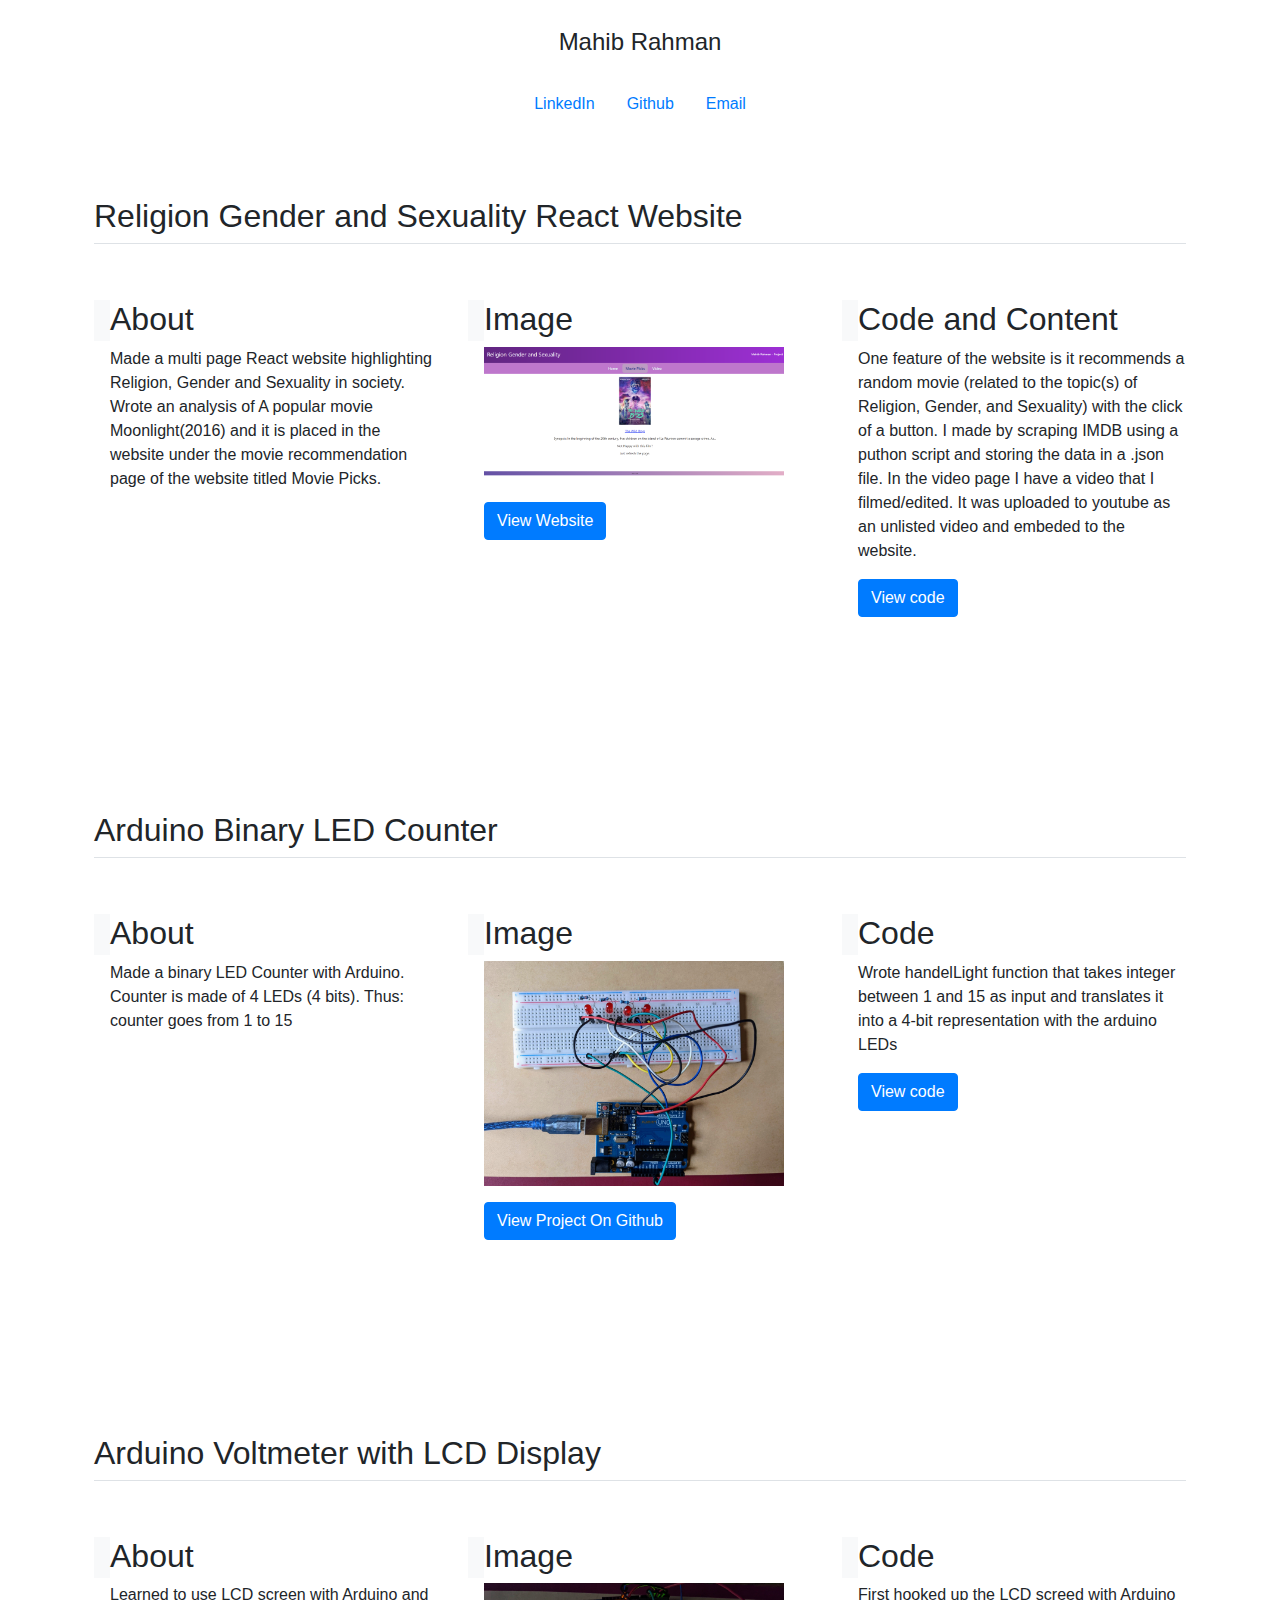
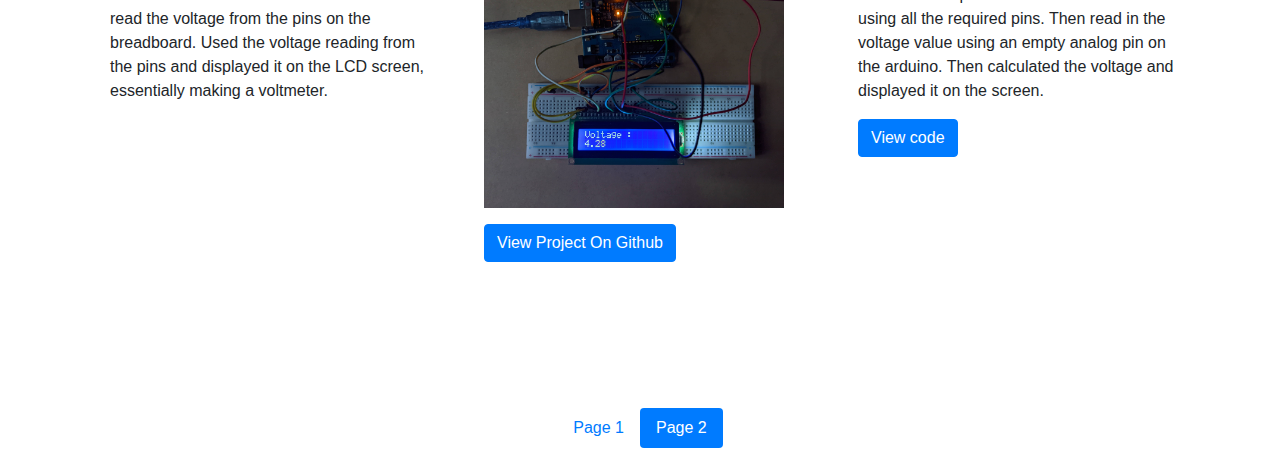
<file: page2.html>
<!DOCTYPE html>
<html lang="en">
    <head>
        <title>Mahib Rahman Portfolio</title>
        <link rel="icon" type="image/x-icon" href="/myPic.ico" />
        <link
            rel="stylesheet"
            href="https://cdn.jsdelivr.net/npm/bootstrap@4.3.1/dist/css/bootstrap.min.css"
            integrity="sha384-ggOyR0iXCbMQv3Xipma34MD+dH/1fQ784/j6cY/iJTQUOhcWr7x9JvoRxT2MZw1T"
            crossorigin="anonymous"
        />
        <link rel="stylesheet" href="style.css" />
        <div class="container">
            <header class="d-flex justify-content-center py-3">
                <a
                    class="nav-link"
                    aria-current="page"
                    style="font-size: 1.5rem"
                    id="name"
                    >Mahib Rahman</a
                >
            </header>
            <header class="d-flex justify-content-center">
                <ul class="nav nav-pills">
                    <li class="nav-item">
                        <a
                            href="https://www.linkedin.com/in/mahib-rahman/"
                            class="nav-link"
                            >LinkedIn</a
                        >
                    </li>
                    <li class="nav-item">
                        <a
                            href="https://github.com/Mahib-Rahman"
                            class="nav-link"
                            >Github</a
                        >
                    </li>
                    <li class="nav-item">
                        <a href="mailto:mmr2251@columbia.edu" class="nav-link"
                            >Email</a
                        >
                    </li>
                </ul>
            </header>
        </div>
    </head>
    <body>
        <script src="./rgsAppCSproj/rgsDisplay.js"></script>
        <script src="./arduinoProj1/proj1.js"></script>
        <script src="./arduinoProj2/proj2.js"></script>
        <ul
            style="margin-bottom: 20px"
            class="nav justify-content-center nav-pills"
        >
            <li class="nav-item">
                <a class="nav-link" aria-current="page" href="./index.html">
                    Page 1
                </a>
            </li>
            <li class="nav-item">
                <a class="nav-link active" href="./page2.html">Page 2</a>
            </li>
        </ul>
        <style>
            div {
                padding-bottom: 25px;
            }
        </style>
    </body>
</html>
</file>
<file: style.css>
#id{
    font-weight: bold;
}
</file>
